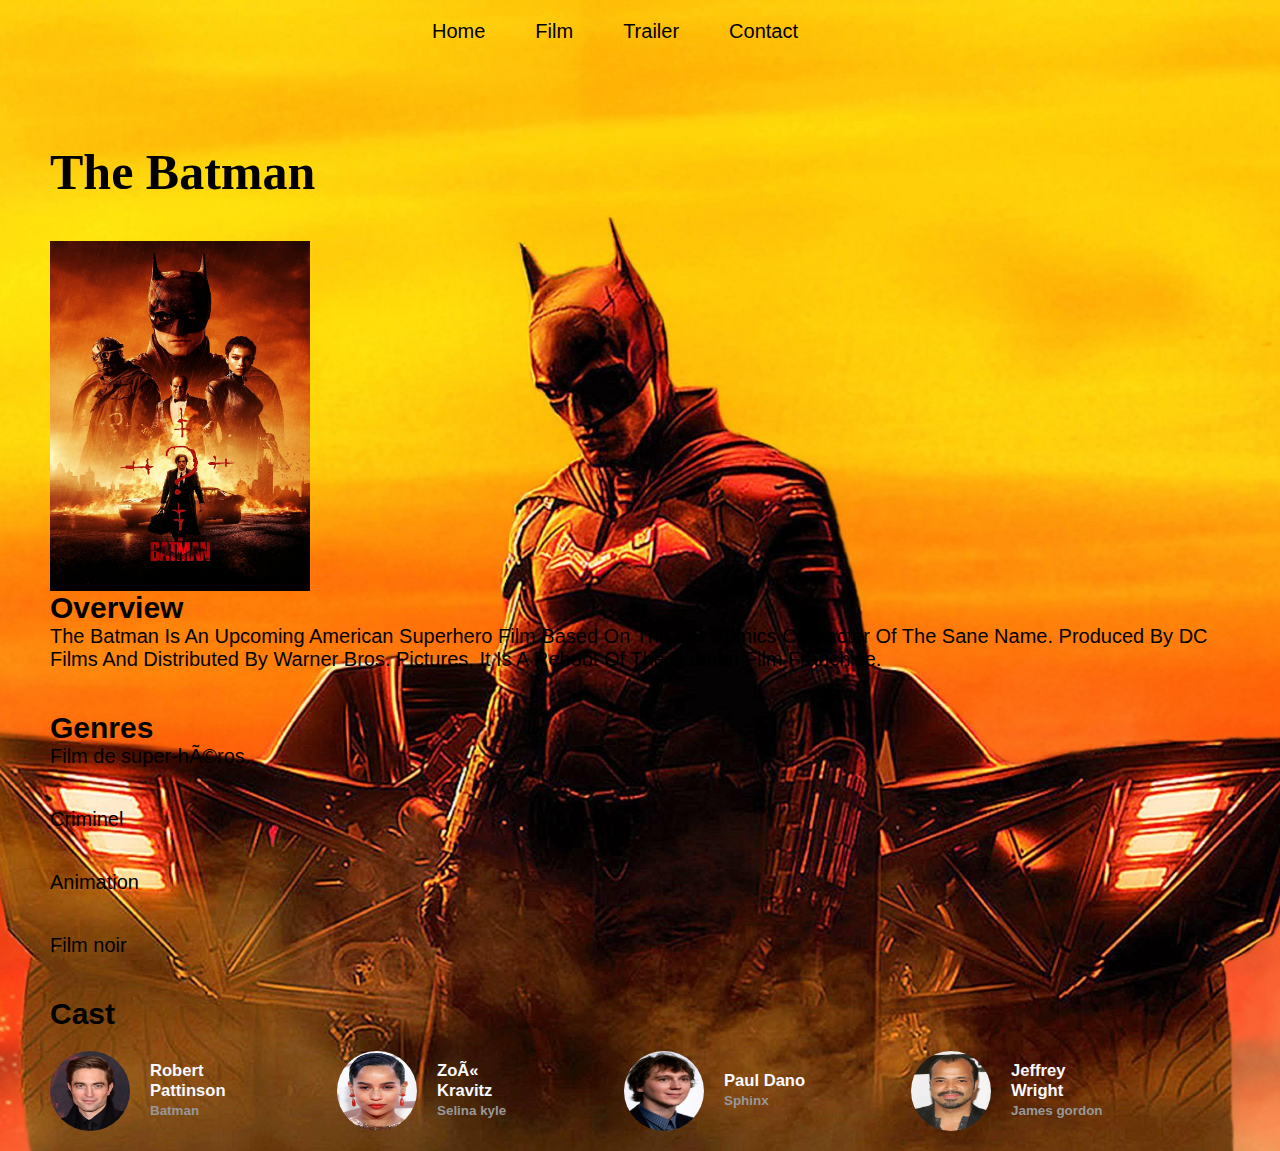
<file: index.html>
<!DOCTYPE html›
<html lang-"en">
<head>
     <meta charset-"UTF-8">
     <title>TheBatman</title>
     <link rel="stylesheet" href="style.css">
     <link rel="icon" href="icon hh.jpg" type="image/icon type">
    
</head>
<body>
    <header>
     
        <nav>
             
            <ul>
                
                <li><a href="">Home</a></li>
                <li><a href="https://fmoviesz.to/movie/the-batman-j2lx4/1-1">Film</a></li>
                <li><a href="dd.html">Trailer</a></li>
                <li><a href="gg.html">Contact</a></li>
            </ul>
        </nav>
    </header>
    <div class="banner">
        <h1>The Batman</h1>
    </div>
    <div>
        <img id="bg" src="poster batman.jpg" alt="">
    </div>
    <div class="row2">
        <div class="col1 col2">
            <h2>Overview</h2>
            <p>The Batman Is An Upcoming American Superhero Film Based On The DC Comics Character Of The Sane Name.
                Produced By DC Films And
                Distributed By Warner Bros. Pictures, It Is A Reboot Of The Batman Film Franchise.
            </p>
        </div>
        <div class="col2 col2">
            <h2>Genres</h2>
            <p>Film de super-héros</p>
            <p>Criminel</p>
            <p>Animation</p>
            <p>Film noir</p>
        </div>
    </div>
    <div class="row3">
        <h2>Cast</h2>
        <div class="col1 col">
            <div class="lb c1">
                <img id="Rob" src="Robert-Pattinson-short-straight-haircut.jpg" alt="" width="80px" height="80px" style="border-radius: 50%;">
            </div>
            <div class="rb c1">
                <h5>Robert Pattinson</h5>
                <h6>Batman</h6>
            </div>
        </div>
        <div class="col1 col">
            <div class="lb c1">
                <img id="zoe" src="zoeee.jpg" alt="" width="80px" height="80px" style="border-radius: 50%;">
            </div>
            <div class="rb c1">
                <h5>Zoë Kravitz</h5>
                <h6>Selina kyle</h6>
            </div>
        </div>
        <div class="col1 col">
            <div class="lb c1">
                <img id="" src="sphinx.jpg" alt="" width="80px" height="80px" style="border-radius: 50%;">
            </div>
            <div class="rb c1">
                <h5>Paul Dano</h5>
                <h6>Sphinx</h6>
            </div>
        </div>
        <div class="col1 col">
            <div class="lb c1">
                <img id="" src="gorndon.jpg" alt="" width="80px" height="80px" style="border-radius: 50%;">
            </div>
            <div class="rb c1">
                <h5>Jeffrey Wright</h5>
                <h6>James gordon</h6>
            </div>
        </div>
    </div>    
</body>
</html>
</file>
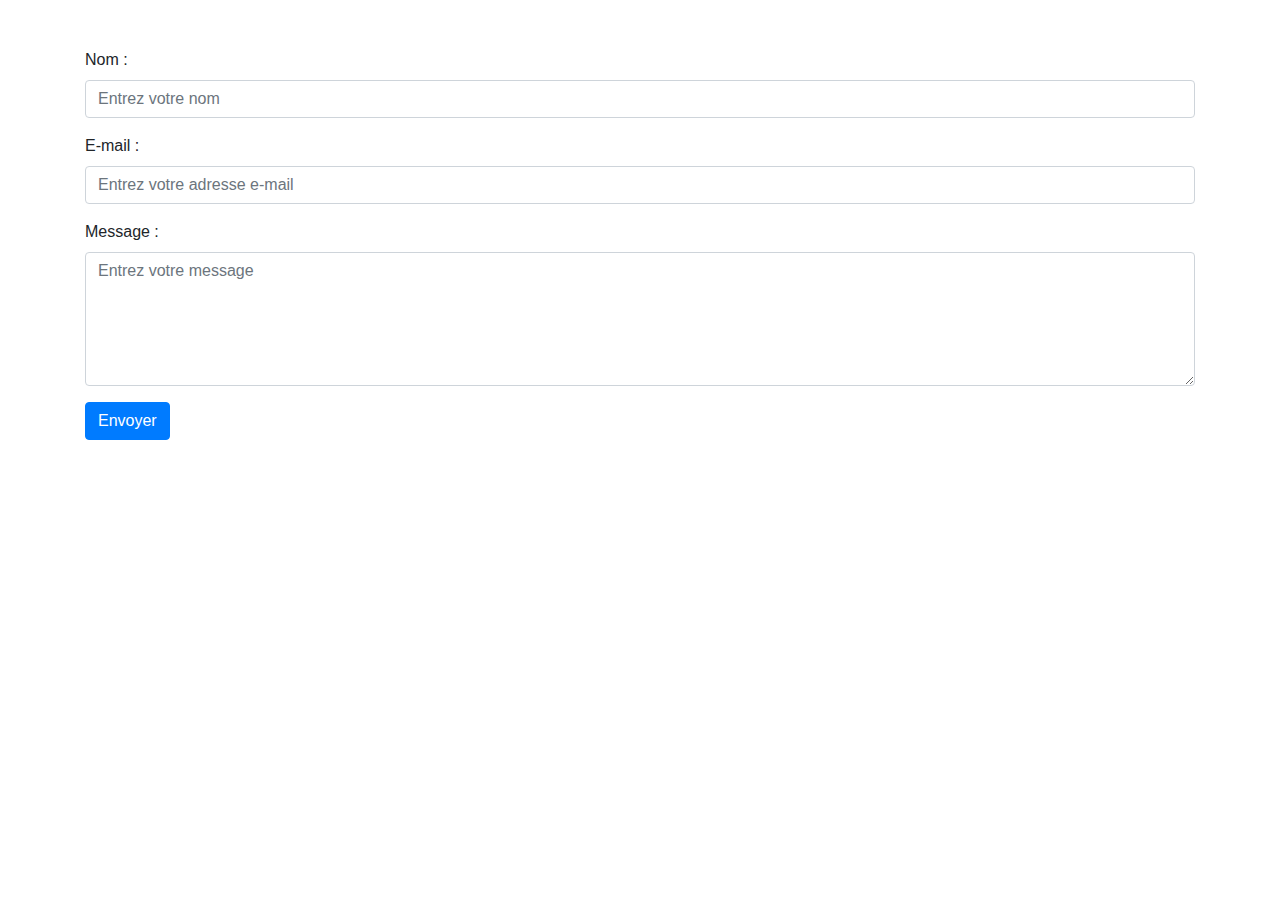
<file: gg.html>
<!DOCTYPE html>
<html lang="fr">
<head>
  <meta charset="UTF-8">
  <meta name="viewport" content="width=device-width, initial-scale=1.0">
  <link href="https://maxcdn.bootstrapcdn.com/bootstrap/4.5.2/css/bootstrap.min.css" rel="stylesheet">
  <link rel="icon" href="icon hh.jpg" type="image/icon type">
  <title>Formulaire de Contact</title>
</head>
<body>

<div class="container mt-5">
  <form>
    <div class="form-group">
      <label for="name">Nom :</label>
      <input type="text" class="form-control" id="name" placeholder="Entrez votre nom">
    </div>
    <div class="form-group">
      <label for="email">E-mail :</label>
      <input type="email" class="form-control" id="email" placeholder="Entrez votre adresse e-mail">
    </div>
    <div class="form-group">
      <label for="message">Message :</label>
      <textarea class="form-control" id="message" rows="5" placeholder="Entrez votre message"></textarea>
    </div>
    <button type="submit" class="btn btn-primary">Envoyer</button>
  </form>
</div>

<script src="https://code.jquery.com/jquery-3.5.1.slim.min.js"></script>
<script src="https://cdn.jsdelivr.net/npm/@popperjs/core@2.10.2/dist/umd/popper.min.js"></script>
<script src="https://stackpath.bootstrapcdn.com/bootstrap/4.5.2/js/bootstrap.min.js"></script>

</body>
</html>
</file>
<file: style.css>
* {
    margin: 0;
    padding: 0;
    box-sizing: border-box;
    font-family: "segoe UI", sans-serif;
}
body {
    background-image: url(backround\ sfer.jpg);
    background-size: cover;
    background-position:center;
    background-repeat: no-repeat;
    height: 100%;
    width: 100%;
    flex: auto;
    font-size: 20px;
    color: black;
    position: relative;
    padding: 20px 50px 0 50px;
    margin-bottom: 200px;
}
ul , li{
    list-style-type: none;
    padding: 0;
}
a{
    color: black;
    text-decoration: none;
}
header{
        display: flex;
        justify-content: space-around;
        align-items: center;
}
nav ul{
    display: flex;
}
nav ul li{
    margin-right: 50px;
}
.banner{
    margin-top: 100px;
    width: 65%;
}
h1{
    font-size: 50px;
    font-family: "Babas Neue";
    margin-bottom: 40px;
}
p{
    margin-bottom: 40px;
}
.btn{
    display: inline-block;
    padding: 12px 40px;
    background-color: transparent;
}
.logo{
    width: 50px;
    height: 10%;
}
section{
    height: 80%;
    width: 100%;
    background-color: bisque;
}
#bg{
    height: 350px;
    width: 260px;
}
.sec .row2{
    position: absolute;
    top: 88px;
    height: 200px;
    width: 82%;
}
.sec.row2.col2{
    width: 810px;
    float: left;
    margin-right: 70px;
}
.sec.row2.col2{
    text-decoration:underline;
}
#Rob{
    height: 80px;;
    width: 80px;
}
.sec .row3{
    position: absolute;
    top: 288px;
    height: 200px;
    width: 82%;
}
.sec .row3 h2{
    color: #fff;
    font: size 20px;;
}
.row3 .col{
    width: 240px;
    display: flex;
    float: left;
    align-items: center;
    height: 120px;
    margin-right: 47px;
}
.row3 .c1{
    width: 100px;
    float: left;
    margin-right: 0px;
    line-height: 20px;
}
.sec .row3 .col:last-child{
    margin: 0px;
}
.row3 .c1 h5{
    color: ghostwhite;
}
.row3 .c1 h6{
    color: rgb(152, 152, 153);
}
</file>
